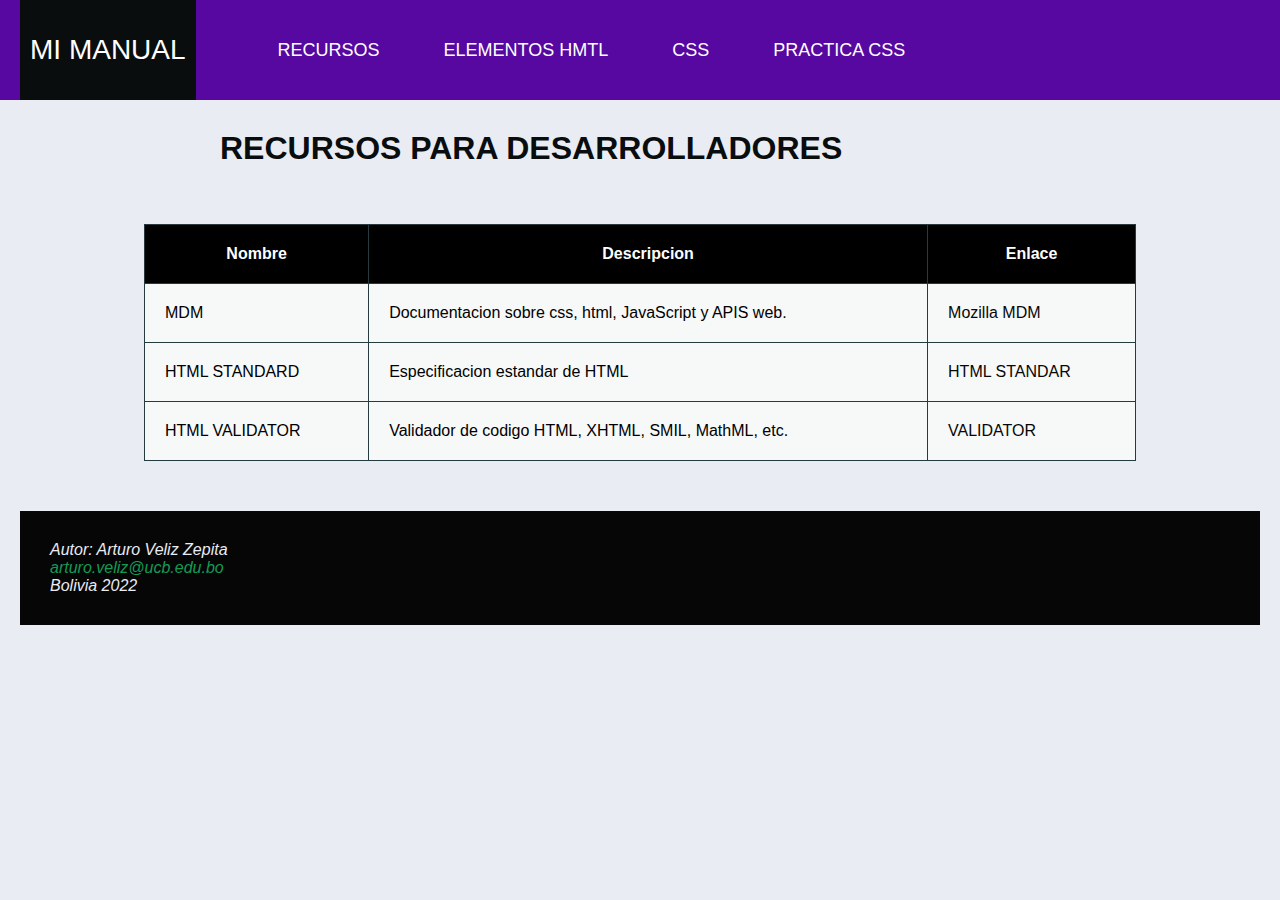
<file: index.html>
<!DOCTYPE html>
<html lang="en">
<head>
    <meta charset="UTF-8">
    <meta http-equiv="X-UA-Compatible" content="IE=edge">
    <meta name="viewport" content="width=device-width, initial-scale=1.0">
    <title>Recursos</title>
    <link rel="stylesheet" href="style.css">
   
</head>
<body>
    <header>
        <nav>
        <div class="navdiv">
            <p class="titulo">Mi manual</p>          
        </div>
        <ul class="nav-menu">
            <li class="nav-menu-item"><a href="index.html" class="nav-menu-link nav-link">RECURSOS</a></li>
            <li class="nav-menu-item"><a href="Elementos.html" class="nav-menu-link nav-link">ELEMENTOS HMTL</a></li>
            <li class="nav-menu-item"><a href="css.html" class="nav-menu-link nav-link">CSS</a></li>
            <li class="nav-menu-item"><a href="practicaCss.html" class="nav-menu-link nav-link">PRACTICA CSS</a></li>
        
        </ul>
        </nav>
    </header>


    <div id="Recursos">

        <h1>RECURSOS PARA DESARROLLADORES</h1>
        <table>
            <thead>
                <tr>
                    <th>Nombre</th>
                    <th>Descripcion</th>
                    <th>Enlace</th>
                </tr>
            </thead>
            <tbody>
                <tr>
                    <td>MDM</td>
                    <td>Documentacion sobre css, html, JavaScript y APIS web.</td>
                    <td><a href="https://developer.mozilla.org/es/" target="-blank" class="list-link">Mozilla MDM</a></td>
                </tr>
                <tr>
                    <td>HTML STANDARD</td>
                    <td>Especificacion estandar de HTML</td>
                    <td><a href="https://html.spec.whatwg.org/" target="-blank" class="list-link">HTML STANDAR</a></td>
                </tr>
                <tr>
                    <td>HTML VALIDATOR</td>
                    <td>Validador de codigo HTML, XHTML, SMIL, MathML, etc.</td>
                    <td><a href="https://html.spec.whatwg.org/" target="-blank" class="list-link">VALIDATOR</a></td>
                </tr>
            </tbody>
        </table>
    </div>
 
   
    
   
    
    <footer id="pie">
        <address>
            <p>Autor: Arturo Veliz Zepita</p>
            <a href="mailto:arturo.veliz@ucb.edu.bo" class="nav-link-foot">arturo.veliz@ucb.edu.bo</a>
            <p>Bolivia 2022</p>
            
        </address>
         
    </footer>
 
</body>
</html>
</file>
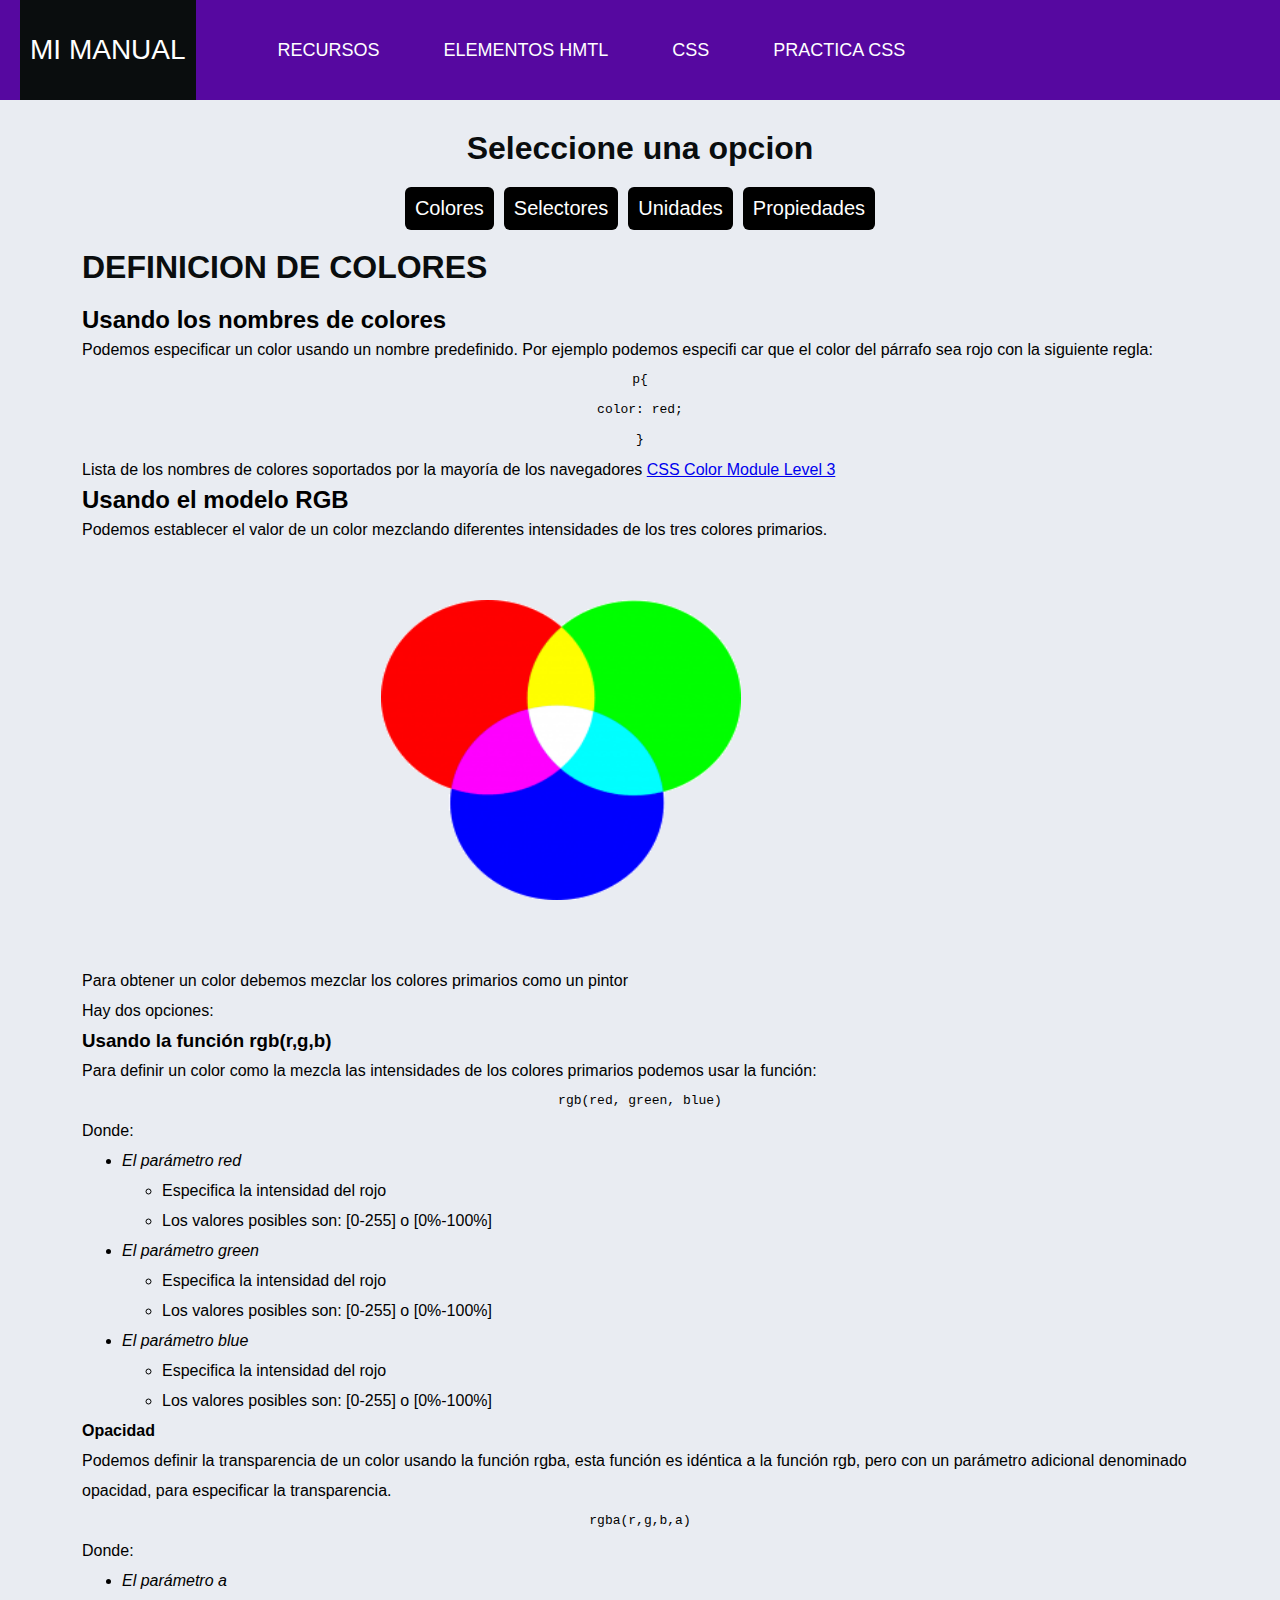
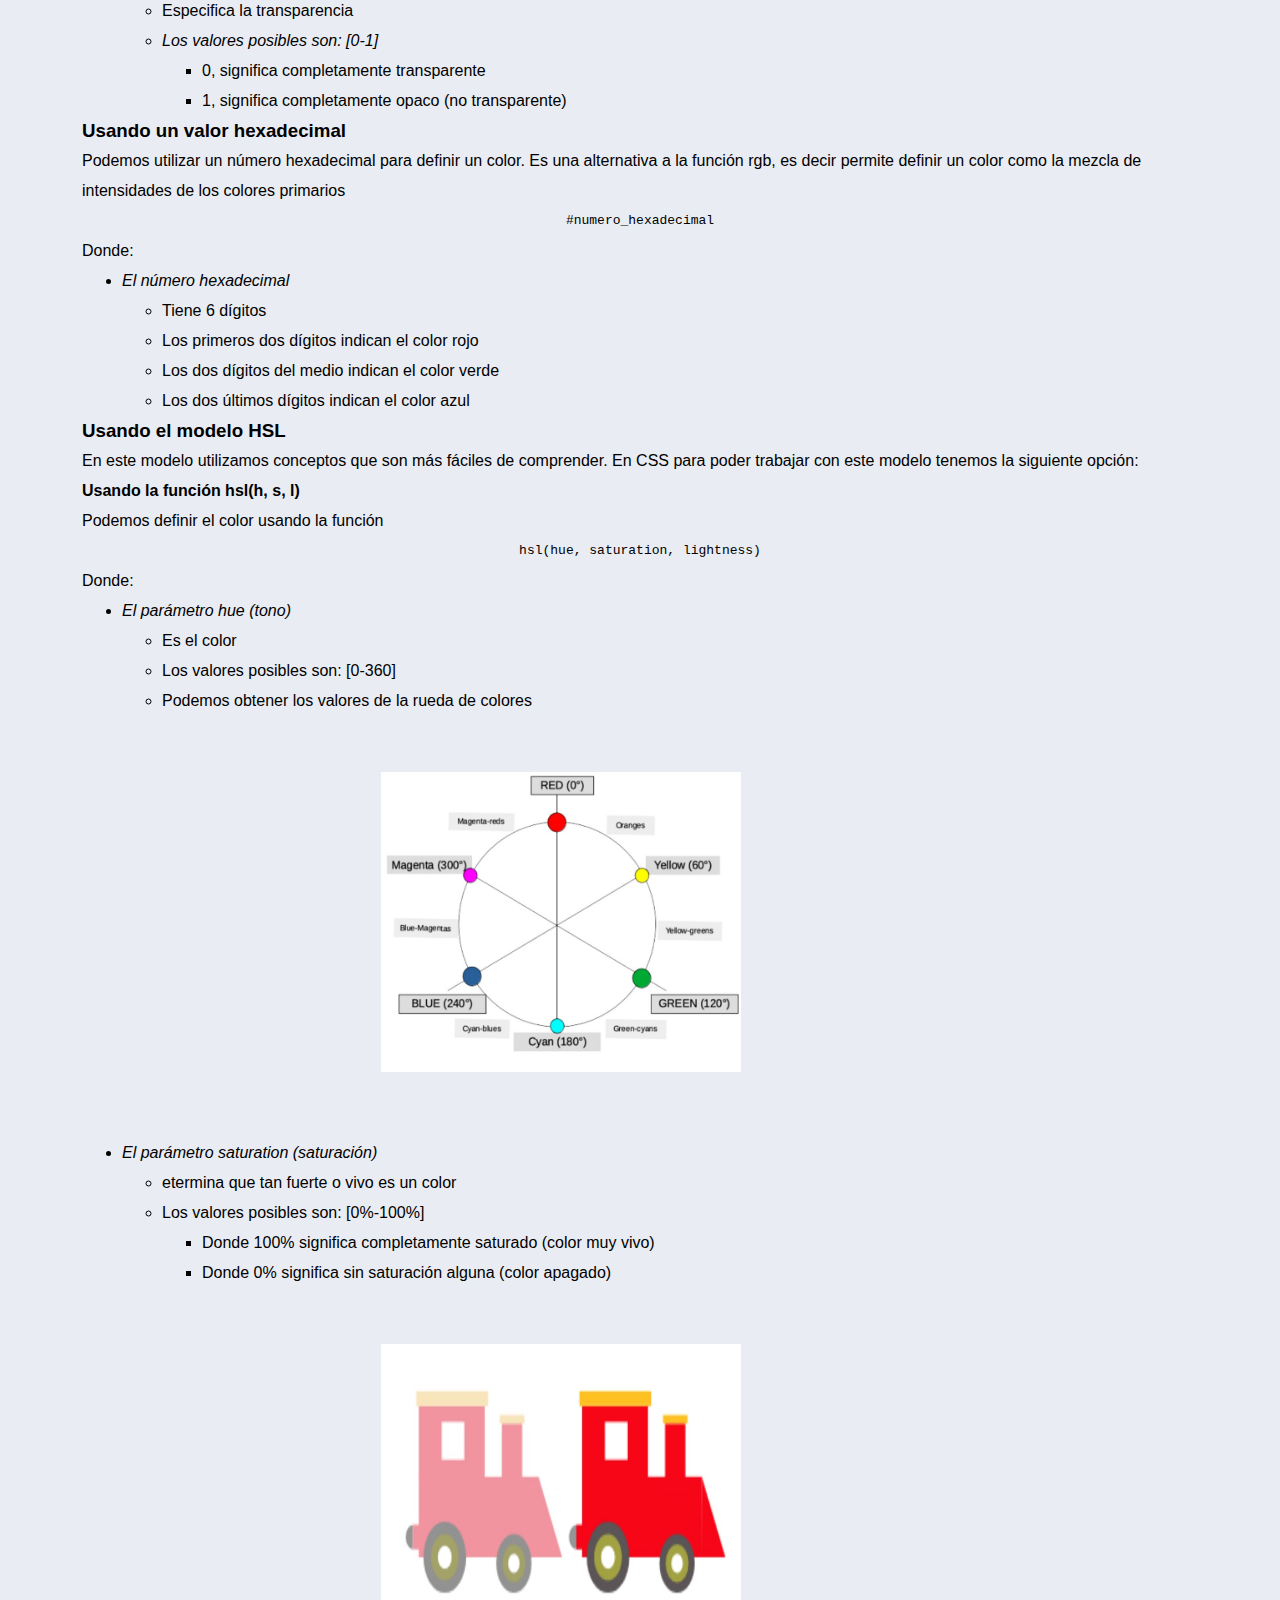
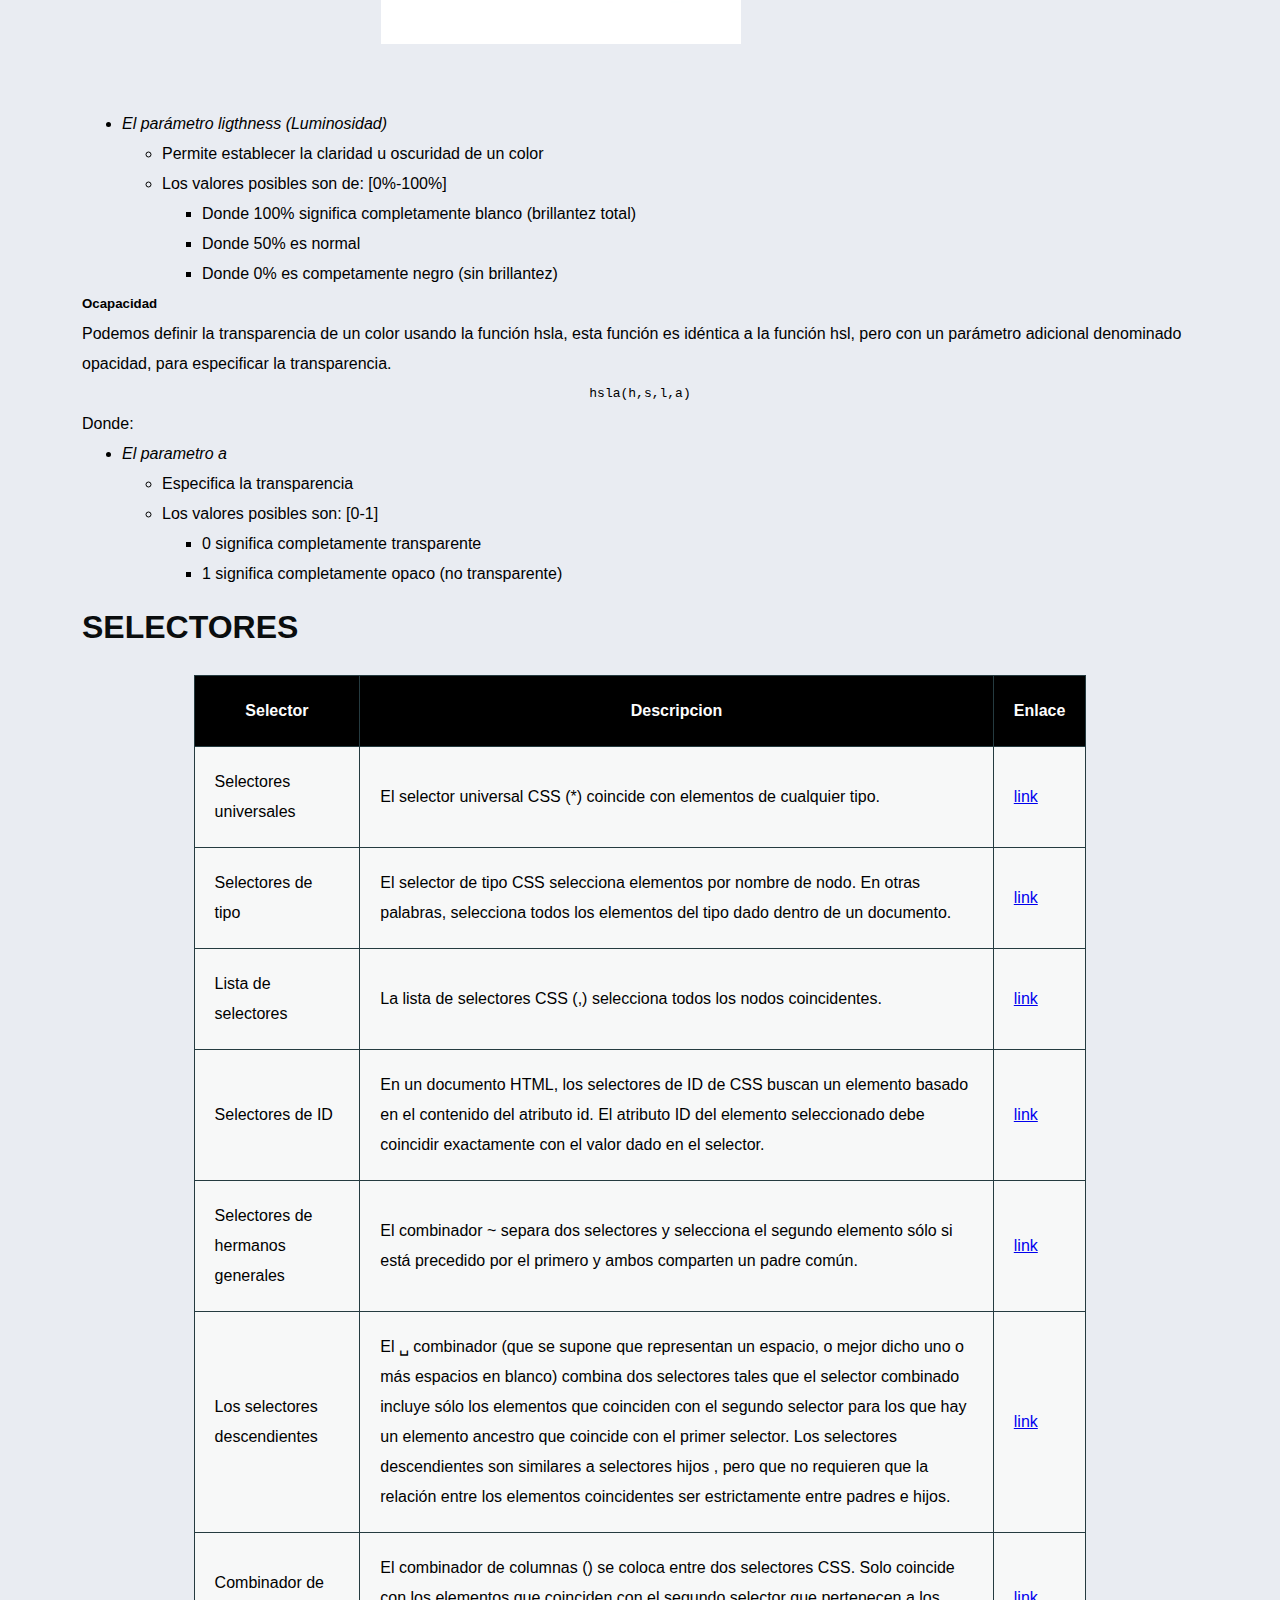
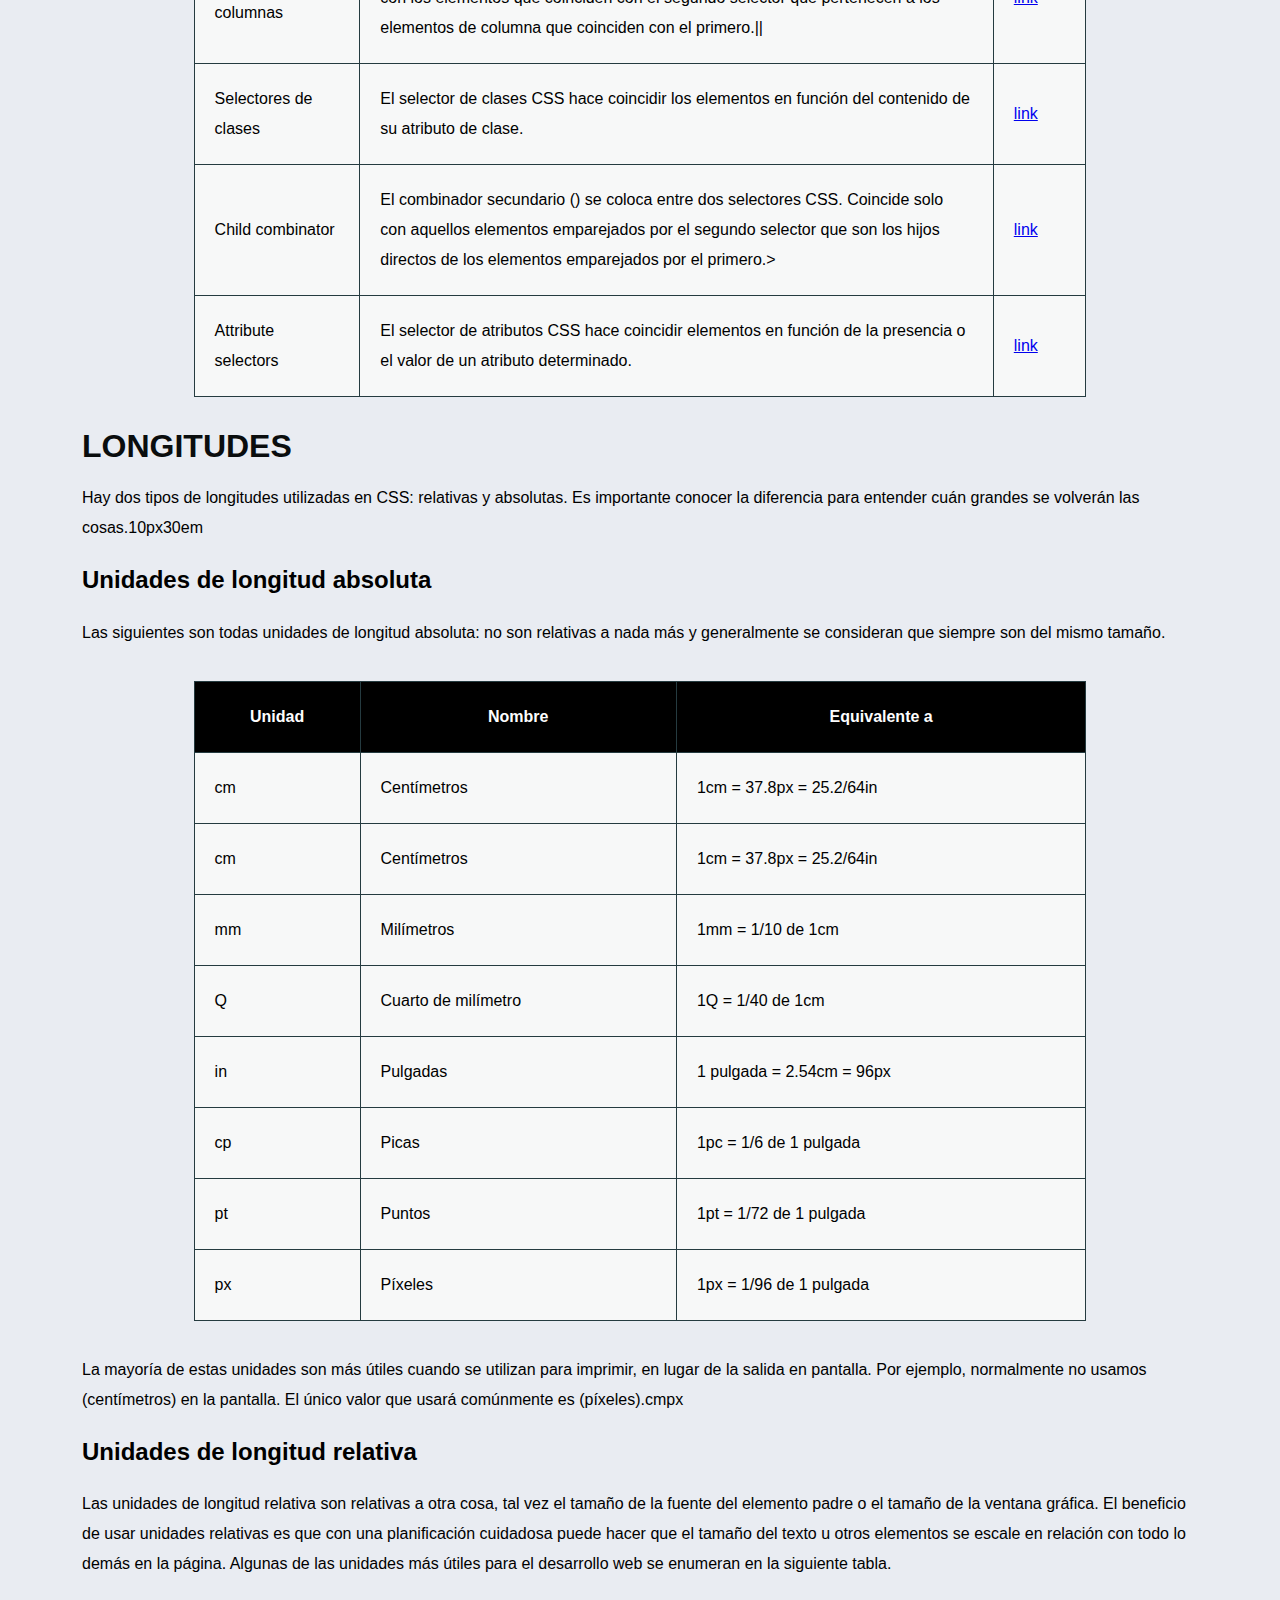
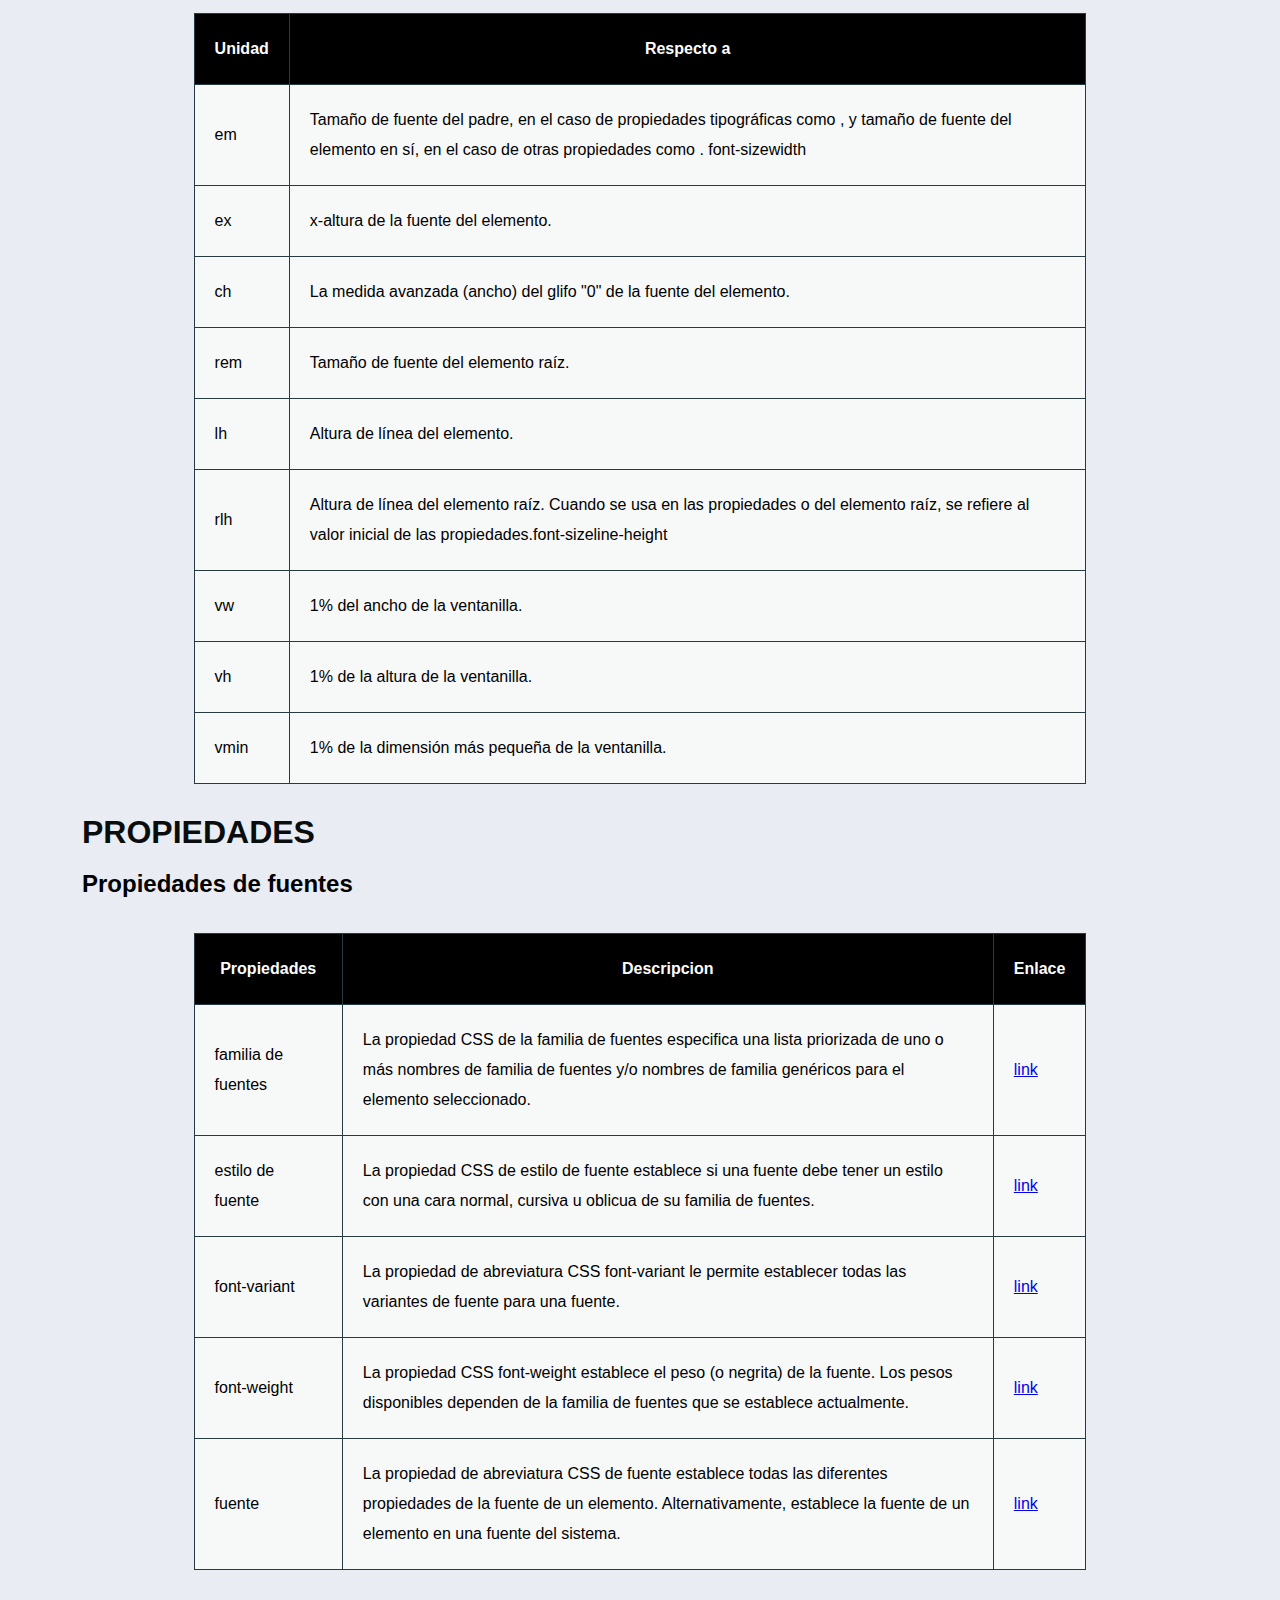
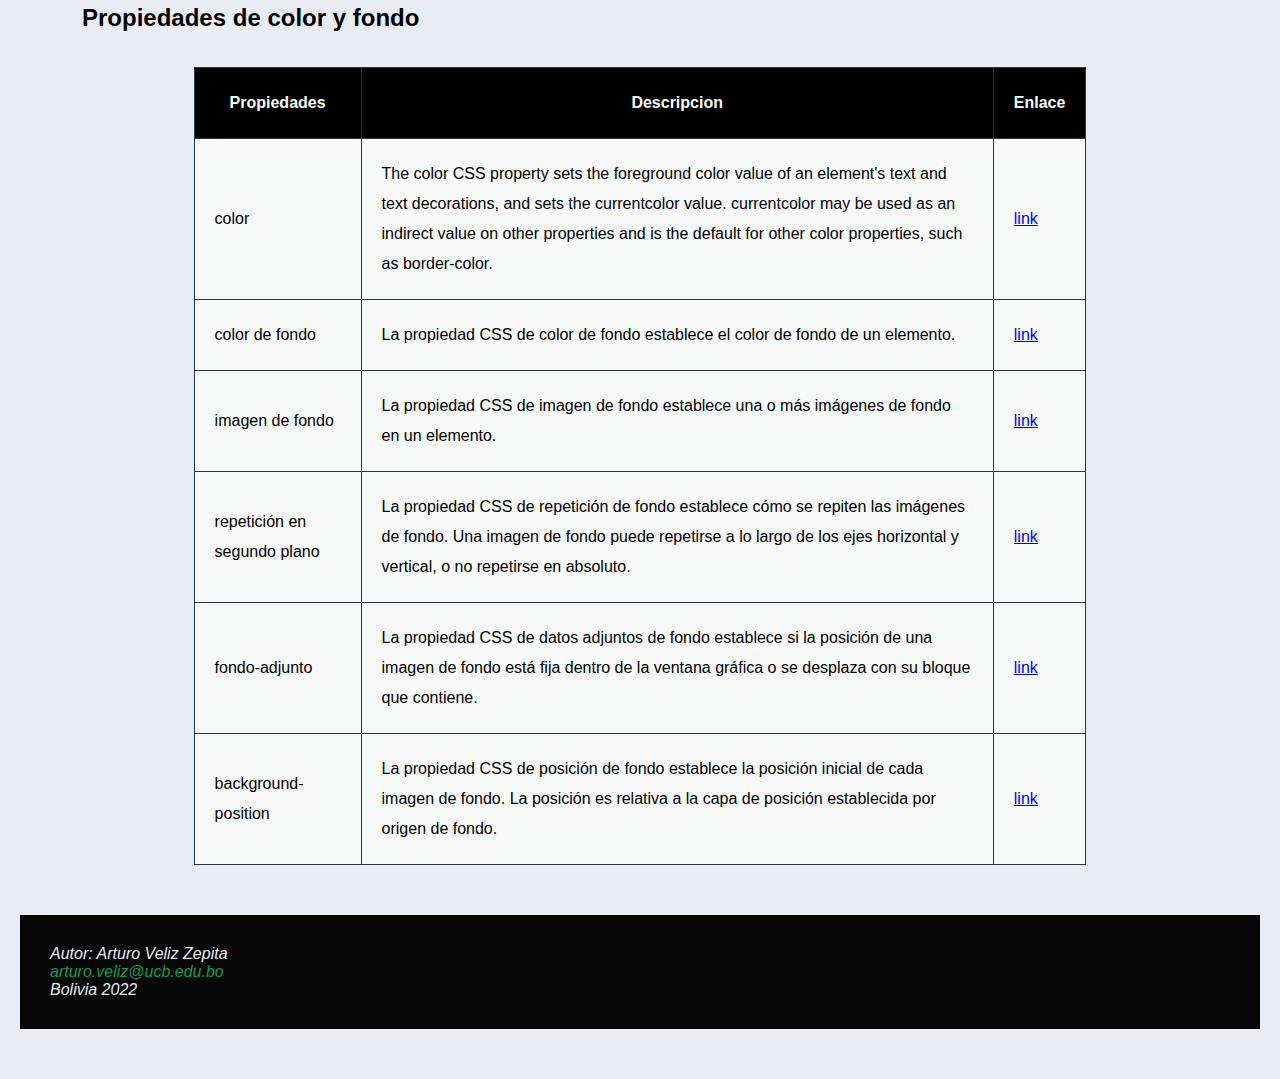
<file: css.html>
<!DOCTYPE html>
<html lang="en">
<head>
    <meta charset="UTF-8">
    <meta http-equiv="X-UA-Compatible" content="IE=edge">
    <meta name="viewport" content="width=device-width, initial-scale=1.0">
    <title>Elementos</title>
    <link rel="stylesheet" href="style.css">
</head>
<body>

    <header>
        <nav>
        <div class="navdiv">
            <p class="titulo">Mi manual</p>          
        </div>
        <ul class="nav-menu">
            <li class="nav-menu-item"><a href="index.html" class="nav-menu-link nav-link">RECURSOS</a></li>
            <li class="nav-menu-item"><a href="Elementos.html" class="nav-menu-link nav-link">ELEMENTOS HMTL</a></li>
            <li class="nav-menu-item"><a href="css.html" class="nav-menu-link nav-link">CSS</a></li>
            <li class="nav-menu-item"><a href="practicaCss.html" class="nav-menu-link nav-link">PRACTICA CSS</a></li>
        
        </ul>
        </nav>
    </header>

    <h1 class="title-nav-main">Seleccione una opcion</h1>

    <div class="nav-css-main1">
        
           <div class="nav-css-main">
            <a href="#colores" class="nav-css">Colores</a>
            <a href="#longitudes" class="nav-css">Selectores</a>
            <a href="#selectores" class="nav-css">Unidades</a>
            <a href="#propiedades" class="nav-css">Propiedades</a>
           </div>
        
        
        
        
        

    </div>
    <div>   
        <div>
            <section id="colores">
                <h1 class="h1css">DEFINICION DE COLORES</h1>
                <h2> Usando los nombres de colores</h2>
                <p>
                    Podemos especificar un color usando un nombre predefinido. Por ejemplo podemos
especifi            car que el color del párrafo sea rojo con la siguiente regla:
                </p>
                <code class="code">
                    p{ <br>
                        color: red; <br>
                    }
                        
                </code>
                <p>Lista de los nombres de colores soportados por la mayoría de los navegadores <a href="https://www.w3.org/TR/css-color-3/#svg-color">CSS Color Module Level 3</a></p>
                <h2> Usando el modelo RGB</h2>
                <p>Podemos establecer el valor de un color mezclando diferentes intensidades de los
                    tres colores primarios.</p>
                <img src="RGB-que-es-06.png" alt="Imagen RGB">
                <p>Para obtener un color debemos mezclar los colores primarios como un pintor</p>
                <span>Hay dos opciones:</span>
                <h3> Usando la función rgb(r,g,b)</h3>
                <p>Para definir un color como la mezcla las intensidades de los colores primarios
                    podemos usar la función:
                    </p>
                <code class="code">rgb(red, green, blue)</code>
                <span>Donde:</span>
                <ul>
                    <li> <p><em>El parámetro red</em></p>
                        <ul>
                        
                            <li>Especifica la intensidad del rojo</li>
                            <li>Los valores posibles son: [0-255] o [0%-100%]</li>
                        </ul> 
                    </li>

                    <li> <p><em> El parámetro green</em></p>
                        <ul>
                        
                            <li>Especifica la intensidad del rojo</li>
                            <li>Los valores posibles son: [0-255] o [0%-100%]</li>
                        </ul> 
                    </li>

                    <li> <p><em> El parámetro blue</em></p>
                        <ul>
                        
                            <li>Especifica la intensidad del rojo</li>
                            <li>Los valores posibles son: [0-255] o [0%-100%]</li>
                        </ul> 
                    </li>
                </ul>
                
                <h4> Opacidad</h4>
                <p>Podemos definir la transparencia de un color usando la función rgba, esta función es
                    idéntica a la función rgb, pero con un parámetro adicional denominado opacidad,
                    para especificar la transparencia.</p>
                <code class="code">rgba(r,g,b,a)</code>
                <span>Donde:</span>
                <ul>
                    <li> <p><em>El parámetro a</em></p>
                        <ul>
                        
                            <li>Especifica la transparencia</li>
                            <li><p><em>Los valores posibles son: [0-1]</em></p></li>
                            <ul>
                                <li>0, significa completamente transparente</li>
                                <li> 1, significa completamente opaco (no transparente)</li>
                            </ul>
                             
                        </ul> 
                    </li>

                </ul>
                <h3>Usando  un valor hexadecimal</h3>
                <p>Podemos utilizar un número hexadecimal para definir un color. Es una alternativa a
                    la función rgb, es decir permite definir un color como la mezcla de intensidades de
                    los colores primarios</p>
                <code class="code">#numero_hexadecimal</code>
                <span>Donde:</span>
                <ul>
                    <li><p><em>El número hexadecimal</em></p></li>
                    <ul>
                        <li> Tiene 6 dígitos</li>
                        <li> Los primeros dos dígitos indican el color rojo</li>
                        <li> Los dos dígitos del medio indican el color verde</li>
                        <li> Los dos últimos dígitos indican el color azul</li>
                    </ul>
                </ul>

                <h3> Usando el modelo HSL
                </h3>
                <p>En este modelo utilizamos conceptos que son más fáciles de comprender.
                    En CSS para poder trabajar con este modelo tenemos la siguiente opción:
                    </p>
                
                <h4>Usando la función hsl(h, s, l)</h4>
                <p>Podemos definir el color usando la función
                </p>
                <code class="code">hsl(hue, saturation, lightness)</code>
                <span>Donde:</span>
                <ul>
                    <li><p><em> El parámetro hue (tono)
                    </em></p></li>
                    <ul>
                        <li> Es el color</li>
                        <li>
                            Los valores posibles son: [0-360]

                        </li>
                        <li> Podemos obtener los valores de la rueda de colores
                        </li>
                    </ul>
                </ul>
                <img src="WhatsApp Image 2022-09-25 at 9.24.45 PM.jpeg" alt="funcion hsl">

                <ul>
                    <li><p><em> El parámetro saturation (saturación)

                    </em></p></li>
                    <ul>
                        <li> etermina que tan fuerte o vivo es un color</li>
                        <li>
                            Los valores posibles son: [0%-100%]
                                <ul>
                                    <li> Donde 100% significa completamente saturado (color muy vivo)
                                    </li>
                                    <li>Donde 0% significa sin saturación alguna (color apagado)
                                    </li>
                                </ul>
                        </li>
                    </ul>
                </ul>
                <img src="WhatsApp Image 2022-09-25 at 9.24.53 PM.jpeg" alt="funcion hsl">
                
                <ul>
                    <li><p><em> El parámetro ligthness (Luminosidad)</em></p></li>
                    <ul>
                        <li> Permite establecer la claridad u oscuridad de un color</li>
                        <li>
                            Los valores posibles son de: [0%-100%]

                                <ul>
                                    <li> Donde 100% significa completamente blanco (brillantez total)

                                    </li>
                                    <li> Donde 50% es normal    </li>
                                    <li>Donde 0% es competamente negro (sin brillantez)</li>
                                </ul>
                        </li>
                    </ul>
                </ul>
                <h5>Ocapacidad</h5>
                <p>Podemos definir la transparencia de un color usando la función hsla, esta función es
                    idéntica a la función hsl, pero con un parámetro adicional denominado opacidad,
                    para especificar la transparencia.
                    </p>
                <code>hsla(h,s,l,a)
                </code>

                <span>Donde:</span>
                <ul>
                    <li><p><em>El parametro a</em></p></li>
                    <ul>
                        <li>Especifica la transparencia
                        </li>
                        <li> Los valores posibles son: [0-1]
                        </li>
                        <ul>
                            <li> 0 significa completamente transparente</li>
                            <li> 1 significa completamente opaco (no transparente)</li>
                        </ul>
                    </ul>
                </ul>


            </section>

            <section id="selectores">
                <h1 class="h1css">SELECTORES</h1>
                <table class="tablacss">
                    <thead>
                        <tr>
                            <th>Selector</th>
                            <th>Descripcion</th>
                            <th>Enlace</th>
                        </tr>
                    </thead>
                    <tbody>
                        <tr>
                            <td>Selectores universales</td>
                            <td>El selector universal CSS (*) coincide con elementos de cualquier tipo.</td>
                            <td><a href="https://developer.mozilla.org/en-US/docs/Web/CSS/Universal_selectors">link</a></td>
                        
                        </tr>
                        <tr>
                            <td>Selectores de tipo</td>
                            <td>El selector de tipo CSS selecciona elementos por nombre de nodo. En otras palabras, selecciona todos los elementos del tipo dado dentro de un documento.</td>
                            <td><a href="https://developer.mozilla.org/en-US/docs/Web/CSS/Type_selectors">link</a></td>
                           
                        </tr>
                       
                        <tr>
                            <td>Lista de selectores</td>
                            <td>La lista de selectores CSS (,) selecciona todos los nodos coincidentes.</td>
                            <td><a href="https://developer.mozilla.org/en-US/docs/Web/CSS/Selector_list">link</a></td>
                       
                        </tr>
                        <tr>
                            <td>Selectores de ID</td>
                            <td>En un documento HTML, los selectores de ID de CSS buscan un elemento basado en el contenido del atributo id. El atributo ID del elemento seleccionado debe coincidir exactamente con el valor dado en el selector.</td>
                            <td><a href="https://developer.mozilla.org/en-US/docs/Web/CSS/ID_selectors">link</a></td>
                       
                        </tr>

                        <tr>
                            <td>Selectores de hermanos generales</td>
                            <td>El combinador ~ separa dos selectores y selecciona el segundo elemento sólo si está precedido por el primero y ambos comparten un padre común.</td>
                            <td><a href="https://developer.mozilla.org/en-US/docs/Web/CSS/General_sibling_combinator">link</a></td>
                       
                        </tr>

                        <tr>
                            <td>Los selectores descendientes</td>
                            <td>El ␣ combinador (que se supone que representan un espacio, o mejor dicho uno o más espacios en blanco) combina dos selectores tales que el selector combinado incluye sólo los elementos que coinciden con el segundo selector para los que hay un elemento ancestro que coincide con el primer selector. Los selectores descendientes son similares a selectores hijos , pero que no requieren que la relación entre los elementos coincidentes ser estrictamente entre padres e hijos.</td>
                            <td><a href="https://developer.mozilla.org/en-US/docs/Web/CSS/Descendant_combinator">link</a></td>
                            
                        </tr>
                        
                        <tr>
                            <td>Combinador de columnas</td>
                            <td>El combinador de columnas () se coloca entre dos selectores CSS. Solo coincide con los elementos que coinciden con el segundo selector que pertenecen a los elementos de columna que coinciden con el primero.||</td>
                            <td><a href="https://developer.mozilla.org/en-US/docs/Web/CSS/Descendant_combinator">link</a></td>
                            
                        </tr>

                        <tr>
                            <td>Selectores de clases</td>
                            <td>El selector de clases CSS hace coincidir los elementos en función del contenido de su atributo de clase.</td>
                            <td><a href="https://developer.mozilla.org/en-US/docs/Web/CSS/Class_selectors">link</a></td>
                            
                        </tr>          
                        
                        <tr>
                            <td>Child combinator</td>
                            <td>El combinador secundario () se coloca entre dos selectores CSS. Coincide solo con aquellos elementos emparejados por el segundo selector que son los hijos directos de los elementos emparejados por el primero.></td>
                            <td><a href="https://developer.mozilla.org/en-US/docs/Web/CSS/Child_combinator">link</a></td>
                            
                        </tr>

                        <tr>
                            <td>Attribute selectors</td>
                            <td>El selector de atributos CSS hace coincidir elementos en función de la presencia o el valor de un atributo determinado.
    
                            </td>
                            <td><a href="https://developer.mozilla.org/en-US/docs/Web/CSS/Attribute_selectors">link</a></td>
                            
                        </tr>
                    
                    </tbody>
                </table>

            </section>

            <section id="longitudes">
                <h1 class="h1css">LONGITUDES</h1>
                <p>Hay dos tipos de longitudes utilizadas en CSS: relativas y absolutas. Es importante conocer la diferencia para entender cuán grandes se volverán las cosas.10px30em</p>
                <h2 class="h1css">Unidades de longitud absoluta</h2>
                <p>Las siguientes son todas unidades de longitud absoluta: no son relativas a nada más y generalmente se consideran que siempre son del mismo tamaño.</p>
                <table class="tablacss">
                    <thead>
                        <tr>
                            <th>Unidad</th>
                            <th>Nombre</th>
                            <th>Equivalente a</th>

                        </tr>
                    </thead>
                    <tbody>
                        <tr>
                            <td>cm</td>
                            <td>Centímetros</td>
                            <td>1cm = 37.8px = 25.2/64in</td>
                        </tr>

                        <tr>
                            <td>cm</td>
                            <td>Centímetros</td>
                            <td>1cm = 37.8px = 25.2/64in</td>
                        </tr>


                        <tr>
                            <td>mm</td>
                            <td>Milímetros</td>
                            <td>1mm = 1/10 de 1cm</td>
                        </tr>


                        <tr>
                            <td>Q</td>
                            <td>Cuarto de milímetro</td>
                            <td>1Q = 1/40 de 1cm</td>
                        </tr>


                        <tr>
                            <td>in</td>
                            <td>Pulgadas</td>
                            <td>1 pulgada = 2.54cm = 96px</td>
                        </tr>


                        <tr>
                            <td>cp</td>
                            <td>Picas</td>
                            <td>1pc = 1/6 de 1 pulgada</td>
                        </tr>


                        <tr>
                            <td>pt</td>
                            <td>Puntos</td>
                            <td>	1pt = 1/72 de 1 pulgada</td>
                        </tr>

                        <tr>
                            <td>px</td>
                            <td>Píxeles</td>
                            <td>1px = 1/96 de 1 pulgada</td>
                        </tr>
                    </tbody>
                </table>
                <p>La mayoría de estas unidades son más útiles cuando se utilizan para imprimir, en lugar de la salida en pantalla. Por ejemplo, normalmente no usamos (centímetros) en la pantalla. El único valor que usará comúnmente es (píxeles).cmpx</p>
                
                <h2 class="h1css">Unidades de longitud relativa</h2>
                <p>Las unidades de longitud relativa son relativas a otra cosa, tal vez el tamaño de la fuente del elemento padre o el tamaño de la ventana gráfica. El beneficio de usar unidades relativas es que con una planificación cuidadosa puede hacer que el tamaño del texto u otros elementos se escale en relación con todo lo demás en la página. Algunas de las unidades más útiles para el desarrollo web se enumeran en la siguiente tabla.</p>
                <table class="tablacss">
                    <thead>
                        <tr>
                            <th>Unidad</th>
                            <th>Respecto a</th>
                        </tr>
                    </thead>
                    <tbody>
                        <tr>
                            <td>em</td>
                            <td>Tamaño de fuente del padre, en el caso de propiedades tipográficas como , y tamaño de fuente del elemento en sí, en el caso de otras propiedades como . font-sizewidth</td>
                        
                        </tr>
                        <tr>
                            <td>ex</td>
                            <td>x-altura de la fuente del elemento.</td>
                        </tr>
                        <tr>
                            <td>ch</td>
                            <td>La medida avanzada (ancho) del glifo "0" de la fuente del elemento.</td>
                        </tr>
                        
                        <tr>
                            <td>rem
                            </td>
                            <td>Tamaño de fuente del elemento raíz.</td>
                        </tr>
    
    
                        <tr>
                            <td>lh</td>
                            <td>Altura de línea del elemento.</td>
                        </tr>
    
                        <tr>
                            <td>rlh</td>
                            <td>Altura de línea del elemento raíz. Cuando se usa en las propiedades o del elemento raíz, se refiere al valor inicial de las propiedades.font-sizeline-height</td>
                        </tr>
    
                        <tr>
                            <td>vw</td>
                            <td>	1% del ancho de la ventanilla.</td>
                        </tr>
    
                        <tr>
                            <td>vh</td>
                            <td>	1% de la altura de la ventanilla.</td>
                        </tr>
    
                        <tr>
                            <td>vmin</td>
                            <td>	1% de la dimensión más pequeña de la ventanilla.</td>
                        </tr>
                                 
                    </tbody>
                </table>
            
            </section>


            <section id="propiedades">
                <h1 class="h1css">PROPIEDADES</h1>
                <h2>Propiedades de fuentes</h2>
                <table class="tablacss">
                    <thead>
                        <tr>
                            <th>Propiedades</th>
                            <th>Descripcion</th>
                            <th>Enlace</th>
                        </tr>
                    </thead>

                    <tbody>
                        <tr>
                            <td>familia de fuentes</td>
                            <td>La propiedad CSS de la familia de fuentes especifica una lista priorizada de uno o más nombres de familia de fuentes y/o nombres de familia genéricos para el elemento seleccionado.</td>
                            <td><a href="https://developer.mozilla.org/en-US/docs/Web/CSS/font-family">link</a></td>
                        </tr>

                        <tr>
                            <td>estilo de fuente</td>
                            <td>La propiedad CSS de estilo de fuente establece si una fuente debe tener un estilo con una cara normal, cursiva u oblicua de su familia de fuentes.</td>
                            <td><a href="https://developer.mozilla.org/en-US/docs/Web/CSS/font-style">link</a></td>
                        </tr>


                        <tr>
                            <td>font-variant</td>
                            <td>La propiedad de abreviatura CSS font-variant le permite establecer todas las variantes de fuente para una fuente.</td>
                            <td><a href="https://developer.mozilla.org/en-US/docs/Web/CSS/font-variant">link</a></td>
                        </tr>


                        <tr>
                            <td>font-weight</td>
                            <td>La propiedad CSS font-weight establece el peso (o negrita) de la fuente. Los pesos disponibles dependen de la familia de fuentes que se establece actualmente.</td>
                            <td><a href="https://developer.mozilla.org/en-US/docs/Web/CSS/font-weight">link</a></td>
                        </tr>


                        <tr>
                            <td>fuente</td>
                            <td>La propiedad de abreviatura CSS de fuente establece todas las diferentes propiedades de la fuente de un elemento. Alternativamente, establece la fuente de un elemento en una fuente del sistema.</td>
                            <td><a href="https://developer.mozilla.org/en-US/docs/Web/CSS/font">link</a></td>
                        </tr>
                    </tbody>
                </table>


                <h2>Propiedades de color y fondo</h2>
                <table class="tablacss">
                    <thead>
                        <tr>
                            <th>Propiedades</th>
                            <th>Descripcion</th>
                            <th>Enlace</th>
                        </tr>
                    </thead>

                    <tbody>
                        <tr>
                            <td>color</td>
                            <td>The color CSS property sets the foreground color value of an element's text and text decorations, and sets the currentcolor value. currentcolor may be used as an indirect value on other properties and is the default for other color properties, such as border-color.</td>
                            <td><a href="https://developer.mozilla.org/en-US/docs/Web/CSS/color">link</a></td>
                        </tr>

                        <tr>
                            <td>color de fondo</td>
                            <td>La propiedad CSS de color de fondo establece el color de fondo de un elemento.</td>
                            <td><a href="https://developer.mozilla.org/en-US/docs/Web/CSS/background-color">link</a></td>
                        </tr>


                        <tr>
                            <td>imagen de fondo</td>
                            <td>La propiedad CSS de imagen de fondo establece una o más imágenes de fondo en un elemento.</td>
                            <td><a href="https://developer.mozilla.org/en-US/docs/Web/CSS/background-image">link</a></td>
                        </tr>


                        <tr>
                            <td>repetición en segundo plano</td>
                            <td>La propiedad CSS de repetición de fondo establece cómo se repiten las imágenes de fondo. Una imagen de fondo puede repetirse a lo largo de los ejes horizontal y vertical, o no repetirse en absoluto.</td>
                            <td><a href="https://developer.mozilla.org/en-US/docs/Web/CSS/background-repeat">link</a></td>
                        </tr>


                        <tr>
                            <td>fondo-adjunto</td>
                            <td>La propiedad CSS de datos adjuntos de fondo establece si la posición de una imagen de fondo está fija dentro de la ventana gráfica o se desplaza con su bloque que contiene.</td>
                            <td><a href="https://developer.mozilla.org/en-US/docs/Web/CSS/background-attachment">link</a></td>
                        </tr>

                        <tr>
                            <td>background-position</td>
                            <td>La propiedad CSS de posición de fondo establece la posición inicial de cada imagen de fondo. La posición es relativa a la capa de posición establecida por origen de fondo.</td>
                            <td><a href="https://developer.mozilla.org/en-US/docs/Web/CSS/background-position">link</a></td>
                        </tr>


                    </tbody>
                </table>


                




            </section>
        </div>
        
    </div>
    

    <footer id="pie">
        <address>
            <p>Autor: Arturo Veliz Zepita</p>
            <a href="mailto:arturo.veliz@ucb.edu.bo" class="nav-link-foot">arturo.veliz@ucb.edu.bo</a>
            <p>Bolivia 2022</p>
            
        </address>
         
    </footer>
    
</body>
</file>
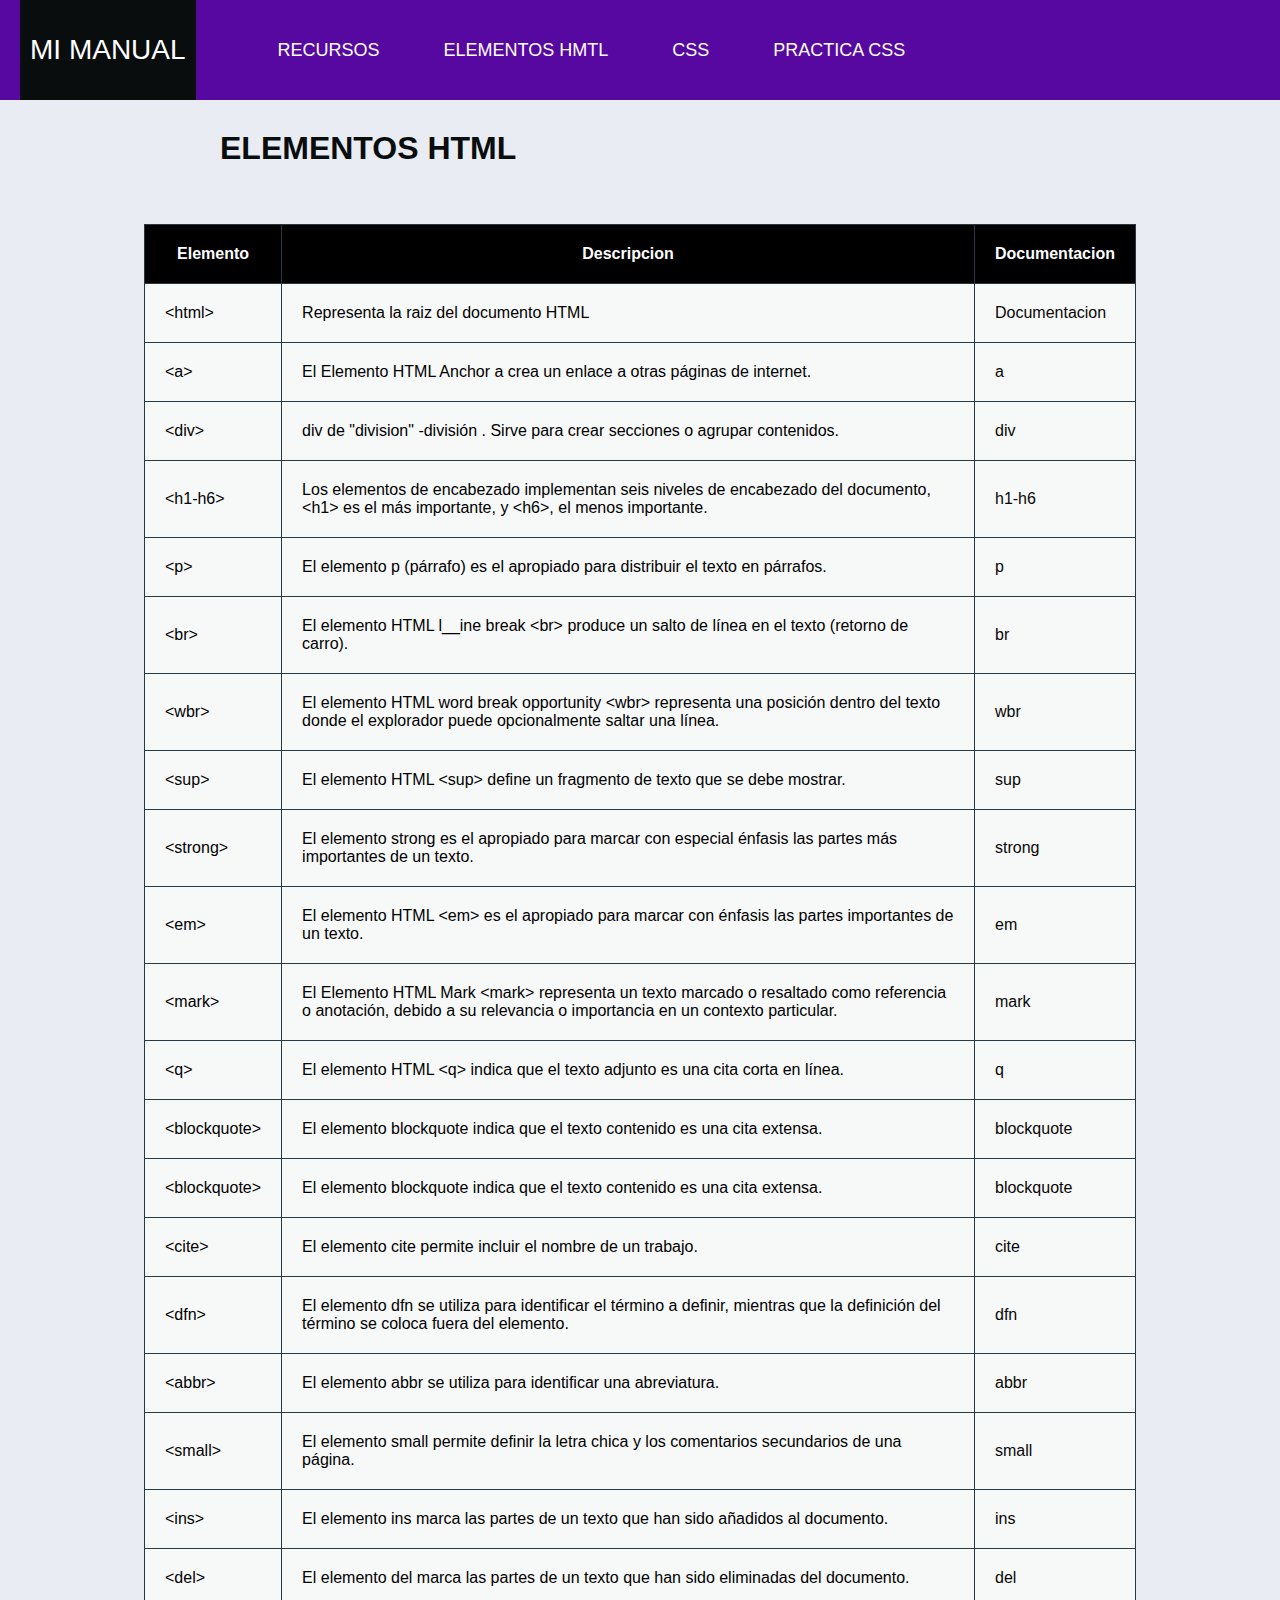
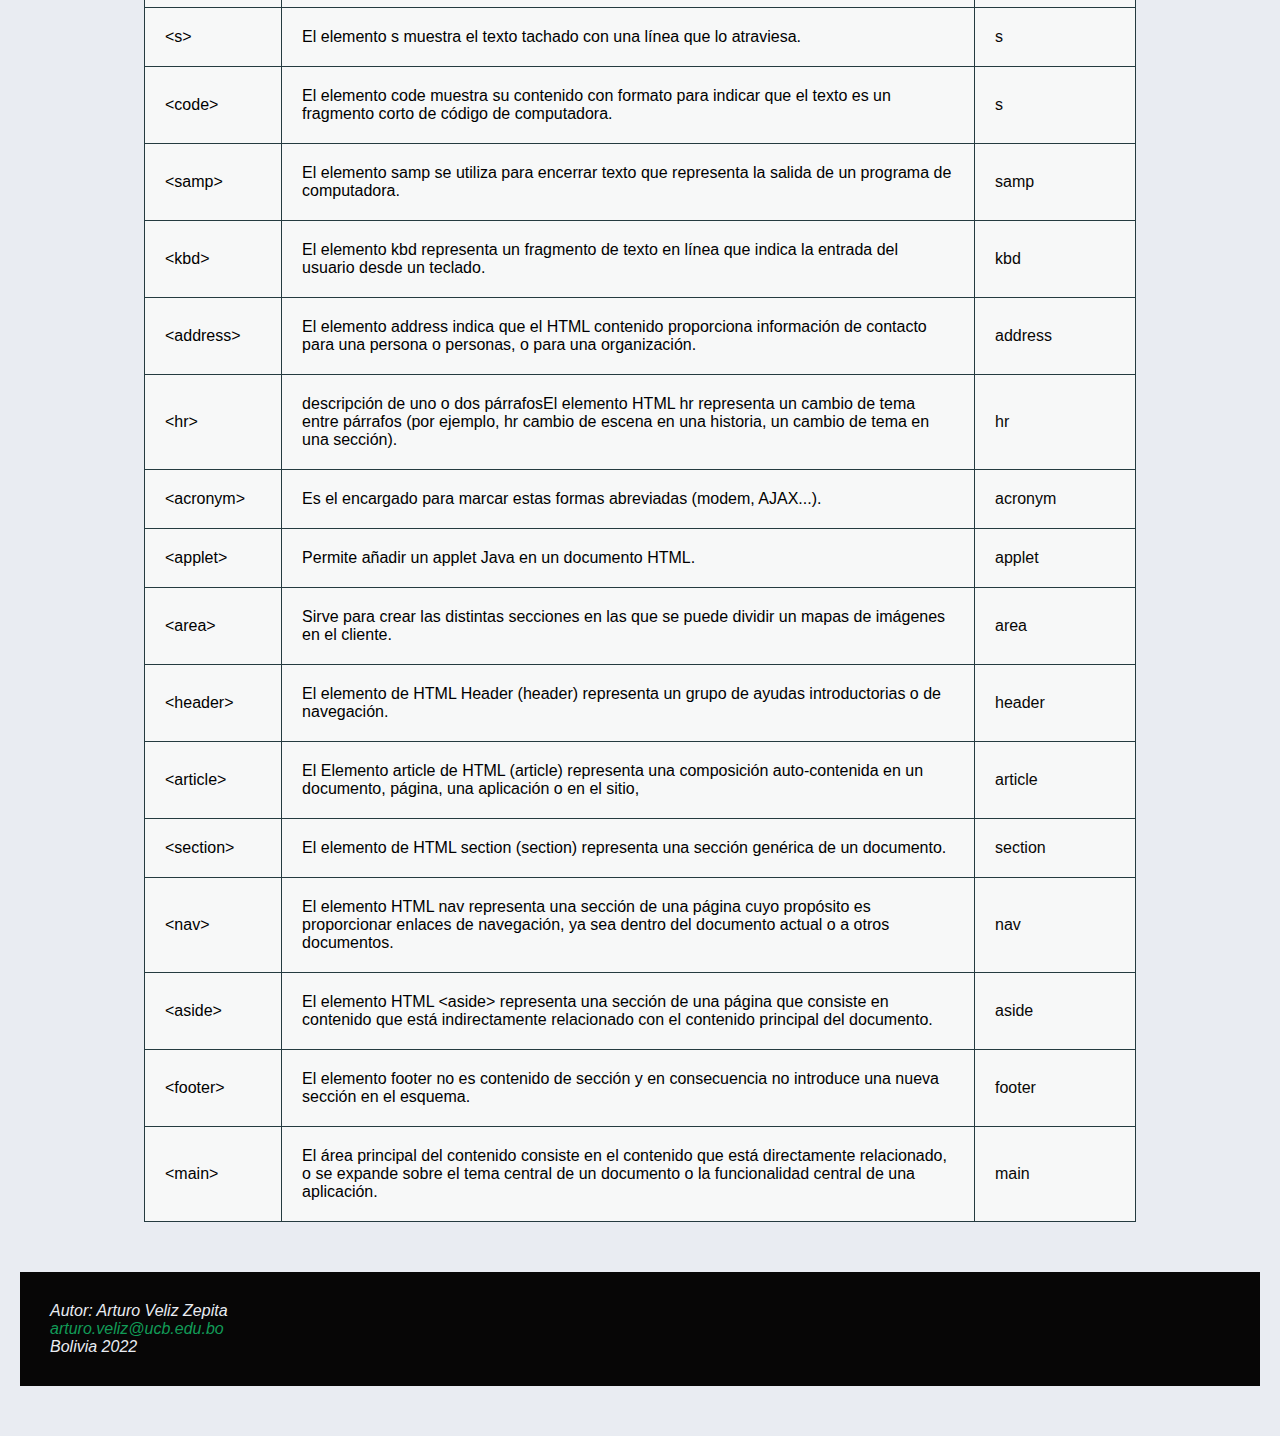
<file: Elementos.html>
<!DOCTYPE html>
<html lang="en">
<head>
    <meta charset="UTF-8">
    <meta http-equiv="X-UA-Compatible" content="IE=edge">
    <meta name="viewport" content="width=device-width, initial-scale=1.0">
    <title>Elementos</title>
    <link rel="stylesheet" href="style.css">
</head>
<body>

    <header>
        <nav>
        <div class="navdiv">
            <p class="titulo">Mi manual</p>          
        </div>
        <ul class="nav-menu">
            <li class="nav-menu-item"><a href="index.html" class="nav-menu-link nav-link">RECURSOS</a></li>
            <li class="nav-menu-item"><a href="Elementos.html" class="nav-menu-link nav-link">ELEMENTOS HMTL</a></li>
            <li class="nav-menu-item"><a href="css.html" class="nav-menu-link nav-link">CSS</a></li>
            <li class="nav-menu-item"><a href="practicaCss.html" class="nav-menu-link nav-link">PRACTICA CSS</a></li>
        
        </ul>
        </nav>

    
    </header>



    <div>
        <h1>ELEMENTOS HTML</h1>
        <table>
            <thead>
                <tr>
                    <th>Elemento</th>
                    <th>Descripcion</th>
                    <th>Documentacion</th>
                </tr>
            </thead>
            <tbody>
                <tr>
                    <td>&#60;html&#62;</td>
                    <td>Representa la raiz del documento HTML</td>
                    <td><a href="https://developer.mozilla.org/en-US/docs/Web/HTML/Element/html" target="-blank" class="list-link">Documentacion</a></td>
                </tr>
     
                <tr>
                    <td>&#60;a&#62;</td>
                    <td>El Elemento HTML Anchor a crea un enlace a otras páginas de internet.</td>
                    <td><a href="https://developer.mozilla.org/es/docs/Web/HTML/Element/a" target="-blank" class="list-link">a</a></td>
                </tr>
    
    
                <tr>
                    <td>&#60;div&#62;</td>
                    <td>div de "division" -división . Sirve para crear secciones o agrupar contenidos.</td>
                    <td><a href="https://developer.mozilla.org/es/docs/Web/HTML/Element/div" target="-blank" class="list-link">div</a></td>
                </tr>
     
                <tr>
                    <td>&#60;h1-h6&#62;</td>
                    <td>Los elementos de encabezado implementan seis niveles de encabezado del documento, &#60;h1&#62; es el más importante, y &#60;h6&#62;, el menos importante.</td>
                    <td><a href="https://developer.mozilla.org/es/docs/Web/HTML/Element/Heading_Elements" target="-blank" class="list-link">h1-h6</a></td>
                </tr>
    
                <tr>
                    <td>&#60;p&#62;</td>
                    <td>El elemento p (párrafo) es el apropiado para distribuir el texto en párrafos.</td>
                    <td><a href="https://developer.mozilla.org/es/docs/Web/HTML/Element/p" target="-blank" class="list-link">p</a></td>
                </tr>
    
                <tr>
                    <td>&#60;br&#62;</td>
                    <td>El elemento HTML l__ine break &#60;br&#62; produce un salto de línea en el texto (retorno de carro).</td>
                    <td><a href="https://developer.mozilla.org/es/docs/Web/HTML/Element/br" target="-blank" class="list-link">br</a></td>
                </tr>
                
                <tr>
                    <td>&#60;wbr&#62;</td>
                    <td>El elemento HTML word break opportunity &#60;wbr&#62; representa una posición dentro del texto donde el explorador puede opcionalmente saltar una línea.</td>
                    <td><a href="https://developer.mozilla.org/es/docs/Web/HTML/Element/wbr" target="-blank" class="list-link">wbr</a></td>
                </tr>
    
                <tr>
                    <td>&#60;sup&#62;</td>
                    <td>El elemento HTML &#60;sup&#62; define un fragmento de texto que se debe mostrar.</td>
                    <td><a href="https://developer.mozilla.org/es/docs/Web/HTML/Element/sup" target="-blank" class="list-link">sup</a></td>
                </tr>
    
                <tr>
                    <td>&#60;strong&#62;</td>
                    <td>El elemento strong es el apropiado para marcar con especial énfasis las partes más importantes de un texto.</td>
                    <td><a href="https://developer.mozilla.org/es/docs/Web/HTML/Element/strong" target="-blank" class="list-link">strong</a></td>
                </tr>
    
                <tr>
                    <td>&#60;em&#62;</td>
                    <td>El elemento HTML &#60;em&#62; es el apropiado para marcar con énfasis las partes importantes de un texto.</td>
                    <td><a href="https://developer.mozilla.org/es/docs/Web/HTML/Element/em" target="-blank" class="list-link">em</a></td>
                </tr>
    
                <tr>
                    <td>&#60;mark&#62;</td>
                    <td>El Elemento HTML Mark &#60;mark&#62; representa un texto marcado o resaltado como referencia o anotación, debido a su relevancia o importancia en un contexto particular.</td>
                    <td><a href="https://developer.mozilla.org/es/docs/Web/HTML/Element/mark" target="-blank" class="list-link">mark</a></td>
                </tr>
    
                <tr>
                    <td>&#60;q&#62;</td>
                    <td>El elemento HTML &#60;q&#62; indica que el texto adjunto es una cita corta en línea.</td>
                    <td><a href="https://developer.mozilla.org/es/docs/Web/HTML/Element/q" target="-blank" class="list-link">q</a></td>
                </tr>
    
                <tr>
                    <td>&#60;blockquote&#62;</td>
                    <td>El elemento blockquote indica que el texto contenido es una cita extensa. </td>
                    <td><a href="https://developer.mozilla.org/es/docs/Web/HTML/Element/blockquote" target="-blank" class="list-link">blockquote</a></td>
                </tr>
    
                <tr>
                    <td>&#60;blockquote&#62;</td>
                    <td>El elemento blockquote indica que el texto contenido es una cita extensa. </td>
                    <td><a href="https://developer.mozilla.org/es/docs/Web/HTML/Element/blockquote" target="-blank" class="list-link">blockquote</a></td>
                </tr>
    
    
                <tr>
                    <td>&#60;cite&#62;</td>
                    <td>El elemento cite permite incluir el nombre de un trabajo.</td>
                    <td><a href="https://developer.mozilla.org/es/docs/Web/HTML/Element/cite" target="-blank" class="list-link">cite</a></td>
                </tr>
     
                <tr>
                    <td>&#60;dfn&#62;</td>
                    <td>El elemento dfn se utiliza para identificar el término a definir, mientras que la definición del término se coloca fuera del elemento. </td>
                    <td><a href="https://developer.mozilla.org/es/docs/Web/HTML/Element/dfn" target="-blank" class="list-link">dfn</a></td>
                </tr>
    
                <tr>
                    <td>&#60;abbr&#62;</td>
                    <td>El elemento abbr se utiliza para identificar una abreviatura.</td>
                    <td><a href="https://developer.mozilla.org/es/docs/Web/HTML/Element/abbr" target="-blank" class="list-link">abbr</a></td>
                </tr>
    
                <tr>
                    <td>&#60;small&#62;</td>
                    <td>El elemento small permite definir  la letra chica y los comentarios secundarios de una página.</td>
                    <td><a href="https://developer.mozilla.org/es/docs/Web/HTML/Element/small" target="-blank" class="list-link">small</a></td>
                </tr>
                <tr>
                    <td>&#60;ins&#62;</td>
                    <td>El elemento ins marca las partes de un texto que han sido añadidos al documento.</td>
                    <td><a href="https://developer.mozilla.org/es/docs/Web/HTML/Element/ins" target="-blank" class="list-link">ins</a></td>
                </tr>
    
                <tr>
                    <td>&#60;del&#62;</td>
                    <td>El elemento del marca las partes de un texto que han sido eliminadas del documento.</td>
                    <td><a href="https://developer.mozilla.org/es/docs/Web/HTML/Element/del" target="-blank" class="list-link">del</a></td>
                </tr>
    
                <tr>
                    <td>&#60;s&#62;</td>
                    <td>El elemento s muestra el texto tachado con una línea que lo atraviesa. </td>
                    <td><a href="https://developer.mozilla.org/es/docs/Web/HTML/Element/s" target="-blank" class="list-link">s</a></td>
                </tr>
    
                <tr>
                    <td>&#60;code&#62;</td>
                    <td>El elemento code muestra su contenido con formato para indicar que el texto es un fragmento corto de código de computadora.</td>
                    <td><a href="https://developer.mozilla.org/es/docs/Web/HTML/Element/code" target="-blank" class="list-link">s</a></td>
                </tr>
    
                <tr>
                    <td>&#60;samp&#62;</td>
                    <td>El elemento samp se utiliza para encerrar texto que representa la salida de un programa de computadora.</td>
                    <td><a href="https://developer.mozilla.org/es/docs/Web/HTML/Element/samp" target="-blank" class="list-link">samp</a></td>
                </tr>
    
                <tr>
                    <td>&#60;kbd&#62;</td>
                    <td>El elemento kbd representa un fragmento de texto en línea que indica la entrada del usuario desde un teclado.</td>
                    <td><a href="https://developer.mozilla.org/es/docs/Web/HTML/Element/kbd" target="-blank" class="list-link">kbd</a></td>
                </tr>
    
                <tr>
                    <td>&#60;address&#62;</td>
                    <td>El elemento address indica que el HTML contenido proporciona información de contacto para una persona o personas, o para una organización.</td>
                    <td><a href="https://developer.mozilla.org/es/docs/Web/HTML/Element/address" target="-blank" class="list-link">address</a></td>
                </tr>
    
    
                <tr>
                    <td>&#60;hr&#62;</td>
                    <td>descripción de uno o dos párrafosEl elemento HTML hr representa un cambio de tema entre párrafos (por ejemplo, hr cambio de escena en una historia, un cambio de tema en una sección). </td>
                    <td><a href="https://developer.mozilla.org/es/docs/Web/HTML/Element/span" target="-blank" class="list-link">hr</a></td>
                </tr>
     
             
               
                <tr>
                    <td>&#60;acronym&#62;</td>
                    <td>Es el encargado para marcar estas formas abreviadas (modem, AJAX...). </td>
                    <td><a href="https://developer.mozilla.org/es/docs/Web/HTML/Element/acronym" target="-blank" class="list-link">acronym</a></td>
                </tr>
     
     
     
     
                <tr>
                    <td>&#60;applet&#62;</td>
                    <td>Permite añadir un applet Java en un documento HTML. </td>
                    <td><a href="https://developer.mozilla.org/es/docs/Web/HTML/Element/applet" target="-blank" class="list-link">applet</a></td>
                </tr>
     
                <tr>
                    <td>&#60;area&#62;</td>
                    <td>Sirve para crear las distintas secciones en las que se puede dividir un mapas de imágenes en el cliente. </td>
                    <td><a href="https://developer.mozilla.org/es/docs/Web/HTML/Element/area" target="-blank" class="list-link">area</a></td>
                </tr>
     
                <tr>
                    <td>&#60;header&#62;</td>
                    <td>El elemento de HTML Header (header) representa un grupo de ayudas introductorias o de navegación.</td>
                    <td><a href="https://developer.mozilla.org/es/docs/Web/HTML/Element/header" target="-blank" class="list-link">header</a></td>
                </tr>
     
                <tr>
                    <td>&#60;article&#62;</td>
                    <td>El Elemento article de HTML (article) representa una composición auto-contenida en un documento, página, una aplicación o en el sitio,</td>
                    <td><a href="https://developer.mozilla.org/es/docs/Web/HTML/Element/article" target="-blank" class="list-link">article</a></td>
                </tr>
     
                <tr>
                    <td>&#60;section&#62;</td>
                    <td>El elemento de HTML section (section) representa una sección genérica de un documento. </td>
                    <td><a href="https://developer.mozilla.org/es/docs/Web/HTML/Element/section" target="-blank" class="list-link">section</a></td>
                </tr>
     
                <tr>
                    <td>&#60;nav&#62;</td>
                    <td>El elemento HTML nav representa una sección de una página cuyo propósito es proporcionar enlaces de navegación, ya sea dentro del documento actual o a otros documentos.  </td>
                    <td><a href="https://developer.mozilla.org/es/docs/Web/HTML/Element/nav" target="-blank" class="list-link">nav</a></td>
                </tr>
     
                <tr>
                    <td>&#60;aside&#62;</td>
                    <td>El elemento HTML &#60;aside&#62; representa una sección de una página que consiste en contenido que está indirectamente relacionado con el contenido principal del documento. </td>
                    <td><a href="https://developer.mozilla.org/es/docs/Web/HTML/Element/nav" target="-blank" class="list-link">aside</a></td>
                </tr>
     
                <tr>
                    <td>&#60;footer&#62;</td>
                    <td>El elemento footer no es contenido de sección y en consecuencia no introduce una nueva sección en el esquema.</td>
                    <td><a href="https://developer.mozilla.org/es/docs/Web/HTML/Element/nav" target="-blank" class="list-link">footer</a></td>
                </tr>
     
                <tr>
                    <td>&#60;main&#62;</td>
                    <td>El área principal del contenido consiste en el contenido que está directamente relacionado, o se expande sobre el tema central de un documento o la funcionalidad central de una aplicación.</td>
                    <td><a href="https://developer.mozilla.org/es/docs/Web/HTML/Element/nav" target="-blank" class="list-link">main</a></td>
                </tr>
     
               
            </tbody>
        </table>
    </div>


    <footer id="pie">
        <address>
            <p>Autor: Arturo Veliz Zepita</p>
            <a href="mailto:arturo.veliz@ucb.edu.bo" class="nav-link-foot">arturo.veliz@ucb.edu.bo</a>
            <p>Bolivia 2022</p>
        </address>
         
    </footer>

</body>
</html>
</file>
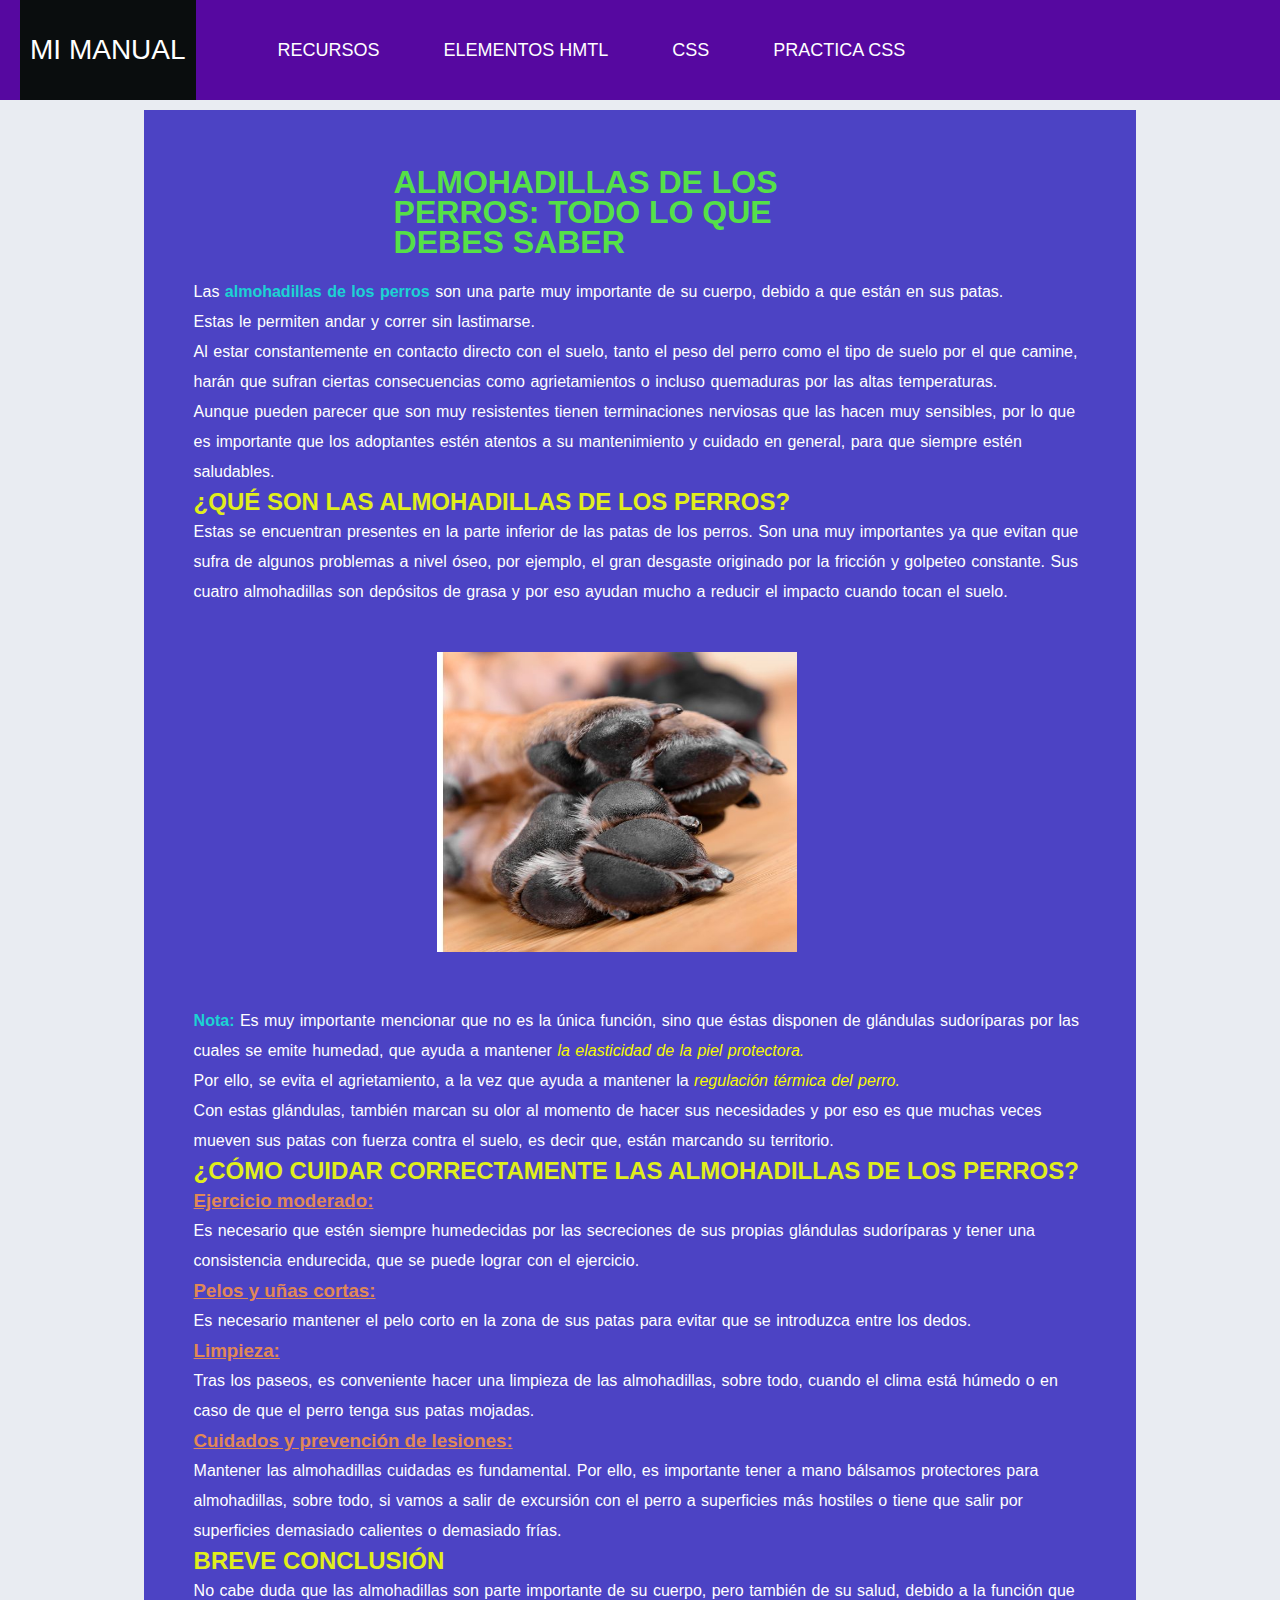
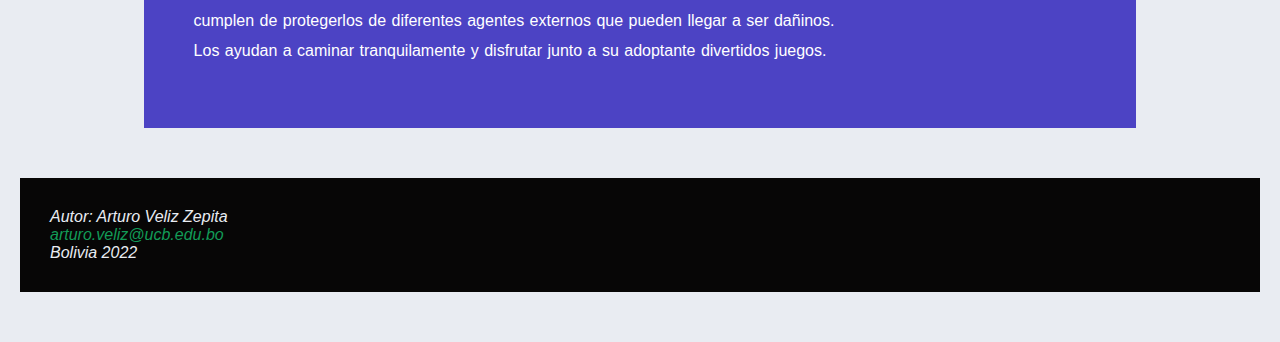
<file: practicaCss.html>
<!DOCTYPE html>
<html lang="en">
<head>
    <meta charset="UTF-8">
    <meta http-equiv="X-UA-Compatible" content="IE=edge">
    <meta name="viewport" content="width=device-width, initial-scale=1.0">
    <title>Practica CSS</title>
    <link rel="stylesheet" href="style.css">
</head>
<body>
    <header>
        <nav>
        <div class="navdiv">
            <p class="titulo">Mi manual</p>          
        </div>
        <ul class="nav-menu">
            <li class="nav-menu-item"><a href="index.html" class="nav-menu-link nav-link">RECURSOS</a></li>
            <li class="nav-menu-item"><a href="Elementos.html" class="nav-menu-link nav-link">ELEMENTOS HMTL</a></li>
            <li class="nav-menu-item"><a href="css.html" class="nav-menu-link nav-link">CSS</a></li>
            <li class="nav-menu-item"><a href="practicaCss.html" class="nav-menu-link nav-link">PRACTICA CSS</a></li>
        
        </ul>
        </nav>
    </header>
    <div class="practicacssMain">
        <div class="practicacss">
            <h1 class="titulopractica">ALMOHADILLAS DE LOS PERROS: TODO LO QUE DEBES SABER</h1>
            
            <p class="ppractica">Las <strong class="strongpractica">almohadillas de los perros</strong> son una parte muy importante de su cuerpo, debido a que están en sus patas.</p>
        
            <p class="ppractica">Estas le permiten andar y correr sin lastimarse.</p>
        
            <p class="ppractica">Al estar constantemente en contacto directo con el suelo, tanto el peso del perro como el tipo de suelo por el que camine, harán que sufran ciertas consecuencias como agrietamientos o incluso quemaduras por las altas temperaturas.</p>
    
            <p class="ppractica">Aunque pueden parecer que son muy resistentes tienen terminaciones nerviosas que las hacen muy sensibles, por lo que es importante que los adoptantes estén atentos a su mantenimiento y cuidado en general, para que siempre estén saludables. </p>
        
            <h2 class="h2practica">¿QUÉ SON LAS ALMOHADILLAS DE LOS PERROS?</h2>
    
            <p class="ppractica">Estas se encuentran presentes en la parte inferior de las patas de los perros.
    
                Son una muy importantes ya que evitan que sufra de algunos problemas a nivel óseo, por ejemplo, el gran desgaste originado por la fricción y golpeteo constante.
                
                Sus cuatro almohadillas son depósitos de grasa y por eso ayudan mucho a reducir el impacto cuando tocan el suelo. </p>
                <div class="divimagenpractica">
                    <img src="Diseno-sin-titulo-2022-08-22T121656.922.jpg" alt="Patitas de perro" class="imagenpractica">
                </div>
             <p class="ppractica"><strong class="strongpractica">Nota:</strong> Es muy importante mencionar que no es la única función, sino que éstas disponen de glándulas sudoríparas por las cuales se emite humedad, que ayuda a mantener <em class="empractica">la elasticidad de la piel protectora.</em></p>
                
             <p class="ppractica">Por ello, se evita el agrietamiento, a la vez que ayuda a mantener la <em class="empractica">regulación térmica del perro.</em></p>
                
            <p class="ppractica">Con estas glándulas, también marcan su olor al momento de hacer sus necesidades y por eso es que muchas veces mueven sus patas con fuerza contra el suelo, es decir que, están marcando su territorio. </p>
        
            <h2 class="h2practica">¿CÓMO CUIDAR CORRECTAMENTE LAS ALMOHADILLAS DE LOS PERROS?</h2>  
        
            
                <h3 class="h3practica">Ejercicio moderado:</h3>
                <p class="ppractica">Es necesario que estén siempre humedecidas por las secreciones de sus propias glándulas sudoríparas y tener una consistencia endurecida, que se puede lograr con el ejercicio.</p>
                <h3 class="h3practica">Pelos y uñas cortas:</h3>
                <p class="ppractica">Es necesario mantener el pelo corto en la zona de sus patas para evitar que se introduzca entre los dedos.  </p>
                <h3 class="h3practica">Limpieza: </h3>
                <p class="ppractica">Tras los paseos, es conveniente hacer una limpieza de las almohadillas, sobre todo, cuando el clima está húmedo o en caso de que el perro tenga sus patas mojadas.</p>
                <h3 class="h3practica">Cuidados y prevención de lesiones: </h3>
                <p class="ppractica">Mantener las almohadillas cuidadas es fundamental.
    
                    Por ello, es importante tener a mano bálsamos protectores para almohadillas, sobre todo, si vamos a salir de excursión con el perro a superficies más hostiles o tiene que salir por superficies demasiado calientes o demasiado frías.</p>
            
            
            
            
            <h2 class="h2practica">BREVE CONCLUSIÓN</h2>
            <p class="ppractica">No cabe duda que las almohadillas son parte importante de su cuerpo, pero también de su salud, debido a la función que cumplen de protegerlos de diferentes agentes externos que pueden llegar a ser dañinos.</p>
        
            <p class="ppractica">Los ayudan a caminar tranquilamente y disfrutar junto a su adoptante divertidos juegos. </p>
        
        
        
        
        </div>
    </div>

    <footer id="pie">
        <address>
            <p>Autor: Arturo Veliz Zepita</p>
            <a href="mailto:arturo.veliz@ucb.edu.bo" class="nav-link-foot">arturo.veliz@ucb.edu.bo</a>
            <p>Bolivia 2022</p>
            
        </address>
         
    </footer>


</body>
</html>
</file>
<file: style.css>
*
{
    margin: 0;
    box-sizing: border-box;


}
body
{
    background-color: #E9ECF2;
    padding: 110px 20px 0px;
    font-family: Verdana, Geneva, Tahoma, sans-serif;
}
header
{
    background-color: rgb(86, 8, 160);
    height: 100px;
    position: fixed;
    width: 100%;
    top: 0;
    left: 0;
}
img
{
    height: 80px;
    padding: 0 20px;
    line-height: 80px;
}
nav
{
    display: flex;
    justify-content: left;
    max-width: 992px;
    margin: 0 10px;
}
.navdiv
{
    margin: 0 10px;
    display: flex;
}

.nav-link
{
    color: rgb(247, 245, 241);
    text-decoration: none;
}
.nav-link-foot
{
    color: rgb(18, 155, 87);
    text-decoration: none;
}
.list-link
{
    color: rgb(8, 7, 6);
    text-decoration: none;

}
.nav-menu
{
    
    list-style: none;
    display: flex;
    margin-right: 40px;
}
.titulo
{
    color:  white;
    font-size: 28px;
    margin: 10px, 5px;
    line-height: 100px;
    text-transform: uppercase;
    padding: 0px 10px;
    background-color: #0a0d0e;

}
.nav-menu-item
{
    
    font-size: 18px;
    margin: 0 20px;
    line-height: 100px;
    width: max-content;
    
}
.nav-menu-link
{
    padding: 8px 12px;
    border-radius:5px;
    color: rgb(255, 255, 255);
    

}
.nav-menu-link:hover
{
    background-color: white;
    color: black;
}

footer
{
 margin: 50px auto;
    justify-content: left;

    padding: 30px;
    color: #E9ECF2;
    display: flex;
    background-color: rgb(7, 6, 6);
}

table
{
    width: 80%;
    background-color: rgb(247, 248, 248);
    border-collapse: collapse;
    margin: 3% auto;
}
th,td
{
    border: solid 1px #253B40;
    padding: 20px;
}
th
{
    background-color: black;
    color: rgb(253, 253, 253);
}
tr:hover
{
    background-color: rgb(86, 8, 160);
    color: rgb(244, 246, 250);
   
}
.list-link:hover
{
    color: white;
}
h1
{
    padding: 20px;
    margin: 0 180px;
    color: #0a0d0e;
}
.title-nav-main
{
    text-align: center;
}
.nav-css-main1
{

    align-items: center;

}
.nav-css-main
{
    display:flex;
   
    align-items: center;
    width: min-content;
    margin: auto ;

}

.nav-css
{
    
    background-color: black;
    color: white;
    padding: 10px;
    margin: 0 5px;
    text-decoration: none;
    border-radius: 6px;
    font-size: 20px;
    align-items: center;
}
.nav-css:hover
{
    background-color: rgb(14, 124, 23);
    color: rgb(243, 243, 243);
}
#colores
{
    margin: 0% 10%;
}
#longitudes
{
    margin: 0% 10%;
}
.practicacss
{
    margin: 0% 5%;
    line-height: 30px;;
    background-color: #4c43c4;
    vertical-align:bottom

}
.practicacssMain
{
    margin: 0% 10%;
    background-color: #4c43c4;
    padding: 3% 0% 5% 0%;
}
.ppractica
{

    letter-spacing: 0px;;
    word-spacing: 1px;;
    color: white;

    
}
.strongpractica
{
    color: rgb(28, 211, 211);
}
.h2practica
{
    color: rgb(224, 238, 27);

    text-transform: uppercase;
}
.h3practica
{
    text-decoration: underline;
    color: rgb(224, 137, 86);
}
.empractica
{
    color: #f6fa03;
}

.titulopractica
{
    color: #55e048;
}
.imagenpractica,img
{
    margin: 5% 25%; 
    width: 400px;
    height: 300px; 
}
#colores
{
    margin: 0% 5%;
    line-height: 30px;
}
#selectores
{
    margin: 0% 5%;
    line-height: 30px;
}
#longitudes
{
    margin: 0% 5%;
    line-height: 30px;
}
#propiedades
{
    margin: 0% 5%;
    line-height: 30px;
}
.h1css
{
    margin: 2% 0;
    padding: 0%;
}
code
{
    display: block;
    text-align: center;
}
</file>
